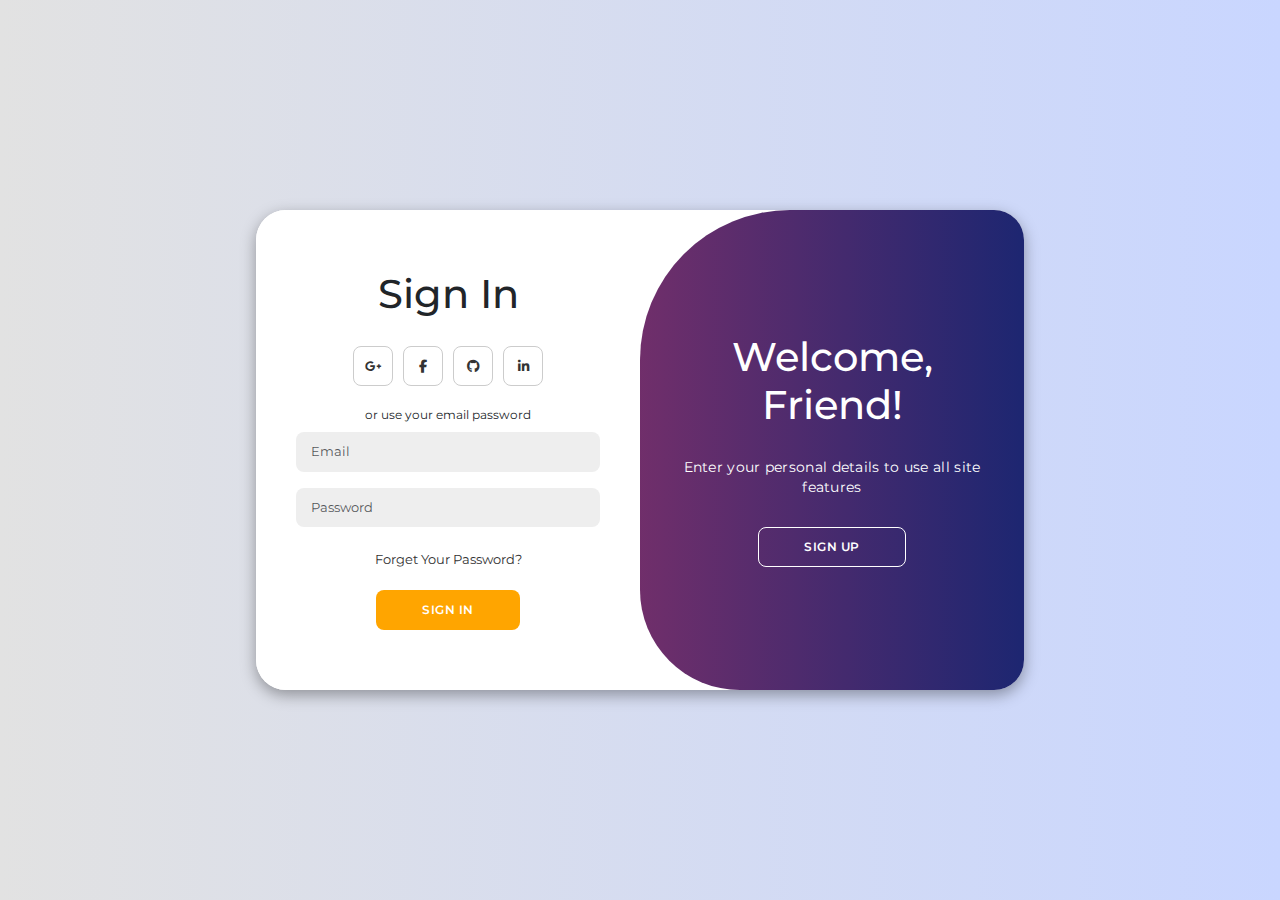
<file: task1/index.html>
<!DOCTYPE html>
<html lang="en">

<head>
    <meta charset="UTF-8">
    <meta name="viewport" content="width=device-width, initial-scale=1.0">
    <link rel="stylesheet" href="https://cdn.jsdelivr.net/npm/bootstrap@5.3.0/dist/css/bootstrap.min.css">
    <link rel="stylesheet" href="https://cdnjs.cloudflare.com/ajax/libs/font-awesome/6.4.2/css/all.min.css">
    <link rel="stylesheet" href="style.css">
    <title>Login signup page</title>
</head>

<body>

    <div class="container" id="container">
        <div class="form-container sign-up">
            <form>
                <h1>Create Account</h1>
                <div class="social-icons">
                    <a href="#" class="icon"><i class="fa-brands fa-google-plus-g"></i></a>
                    <a href="#" class="icon"><i class="fa-brands fa-facebook-f"></i></a>
                    <a href="#" class="icon"><i class="fa-brands fa-github"></i></a>
                    <a href="#" class="icon"><i class="fa-brands fa-linkedin-in"></i></a>
                </div>
                <span>or use your email for registration</span>
                <input type="text" placeholder="Name" class="form-control"> <!-- Added Bootstrap class -->
                <input type="email" placeholder="Email" class="form-control"> <!-- Added Bootstrap class -->
                <input type="password" placeholder="Password" class="form-control"> <!-- Added Bootstrap class -->
                <button class="btn btn-primary">Sign Up</button> <!-- Added Bootstrap classes -->
            </form>
        </div>
        <div class="form-container sign-in">
            <form>
                <h1>Sign In</h1>
                <div class="social-icons">
                    <a href="#" class="icon"><i class="fa-brands fa-google-plus-g"></i></a>
                    <a href="#" class="icon"><i class="fa-brands fa-facebook-f"></i></a>
                    <a href="#" class="icon"><i class="fa-brands fa-github"></i></a>
                    <a href="#" class="icon"><i class="fa-brands fa-linkedin-in"></i></a>
                </div>
                <span>or use your email password</span>
                <input type="email" placeholder="Email" class="form-control"> <!-- Added Bootstrap class -->
                <input type="password" placeholder="Password" class="form-control"> <!-- Added Bootstrap class -->
                <a href="#">Forget Your Password?</a>
                <button class="btn btn-primary">Sign In</button> <!-- Added Bootstrap classes -->
            </form>
        </div>
        <div class="toggle-container">
            <div class="toggle">
                <div class="toggle-panel toggle-left">
                    <h1>Welcome Back !</h1>
                    <p>Enter your personal details to use all site features</p>
                    <button class="hidden" id="login">Sign In</button>
                </div>
                <div class="toggle-panel toggle-right">
                    <h1>Welcome, Friend!</h1>
                    <p>Enter your personal details to use all site features</p>
                    <button class="hidden" id="register">Sign Up</button>
                </div>
            </div>
        </div>
    </div>

    <!-- Add Bootstrap JS from CDN -->
    <script src="https://cdn.jsdelivr.net/npm/bootstrap@5.3.0/dist/js/bootstrap.bundle.min.js"></script>
    <script src="script.js"></script>
</body>

</html>
</file>
<file: task1/style.css>
@import url('https://fonts.googleapis.com/css2?family=Montserrat:wght@300;400;500;600;700&display=swap');

*{
    margin: 0;
    padding: 0;
    box-sizing: border-box;
    font-family: 'Montserrat', sans-serif;
}

body{
    background-color: #c9d6ff;
    background: linear-gradient(to right, #e2e2e2, #c9d6ff);
    display: flex;
    align-items: center;
    justify-content: center;
    flex-direction: column;
    height: 100vh;
}

.container{
    background-color: #fff;
    border-radius: 30px;
    box-shadow: 0 5px 15px rgba(0, 0, 0, 0.35);
    position: relative;
    overflow: hidden;
    width: 768px;
    max-width: 100%;
    min-height: 480px;
}

.container p{
    font-size: 14px;
    line-height: 20px;
    letter-spacing: 0.3px;
    margin: 20px 0;
}

.container span{
    font-size: 12px;
}

.container a{
    color: #333;
    font-size: 13px;
    text-decoration: none;
    margin: 15px 0 10px;
}

.container button{
    background-color: orange;
    color: #fff;
    font-size: 12px;
    padding: 10px 45px;
    border: 1px solid transparent;
    border-radius: 8px;
    font-weight: 600;
    letter-spacing: 0.5px;
    text-transform: uppercase;
    margin-top: 10px;
    cursor: pointer;
}

.container button:hover{
    background-color: #00a1ff;
}

.container button.hidden{
    background-color: transparent;
    border-color: #fff;
}

.container form{
    background-color: #fff;
    display: flex;
    align-items: center;
    justify-content: center;
    flex-direction: column;
    padding: 0 40px;
    height: 100%;
}

.container input{
    background-color: #eee;
    border: none;
    margin: 8px 0;
    padding: 10px 15px;
    font-size: 13px;
    border-radius: 8px;
    width: 100%;
    outline: none;
}

.form-container{
    position: absolute;
    top: 0;
    height: 100%;
    transition: all 0.6s ease-in-out;
}

.sign-in{
    left: 0;
    width: 50%;
    z-index: 2;
}

.container.active .sign-in{
    transform: translateX(100%);
}

.sign-up{
    left: 0;
    width: 50%;
    opacity: 0;
    z-index: 1;
}

.container.active .sign-up{
    transform: translateX(100%);
    opacity: 1;
    z-index: 5;
    animation: move 0.6s;
}

@keyframes move{
    0%, 49.99%{
        opacity: 0;
        z-index: 1;
    }
    50%, 100%{
        opacity: 1;
        z-index: 5;
    }
}

.social-icons{
    margin: 20px 0;
}

.social-icons a{
    border: 1px solid #ccc;
    border-radius: 20%;
    display: inline-flex;
    justify-content: center;
    align-items: center;
    margin: 0 3px;
    width: 40px;
    height: 40px;
}

.toggle-container{
    position: absolute;
    top: 0;
    left: 50%;
    width: 50%;
    height: 100%;
    overflow: hidden;
    transition: all 0.6s ease-in-out;
    border-radius: 150px 0 0 100px;
    z-index: 1000;
}

.container.active .toggle-container{
    transform: translateX(-100%);
    border-radius: 0 150px 100px 0;
}

.toggle{
    background-color: linear-gradient(to left, #00a1ff, #00ff8f);
    height: 100%;
    background: linear-gradient(to right, #C33764  , #1D2671);
    color: #fff;
    position: relative;
    left: -100%;
    height: 100%;
    width: 200%;
    transform: translateX(0);
    transition: all 0.6s ease-in-out;
}

.container.active .toggle{
    transform: translateX(50%);
}

.toggle-panel{
    position: absolute;
    width: 50%;
    height: 100%;
    display: flex;
    align-items: center;
    justify-content: center;
    flex-direction: column;
    padding: 0 30px;
    text-align: center;
    top: 0;
    transform: translateX(0);
    transition: all 0.6s ease-in-out;
}

.toggle-left{
    transform: translateX(-200%);
}

.container.active .toggle-left{
    transform: translateX(0);
}

.toggle-right{
    right: 0;
    transform: translateX(0);
}

.container.active .toggle-right{
    transform: translateX(200%);
}
</file>
